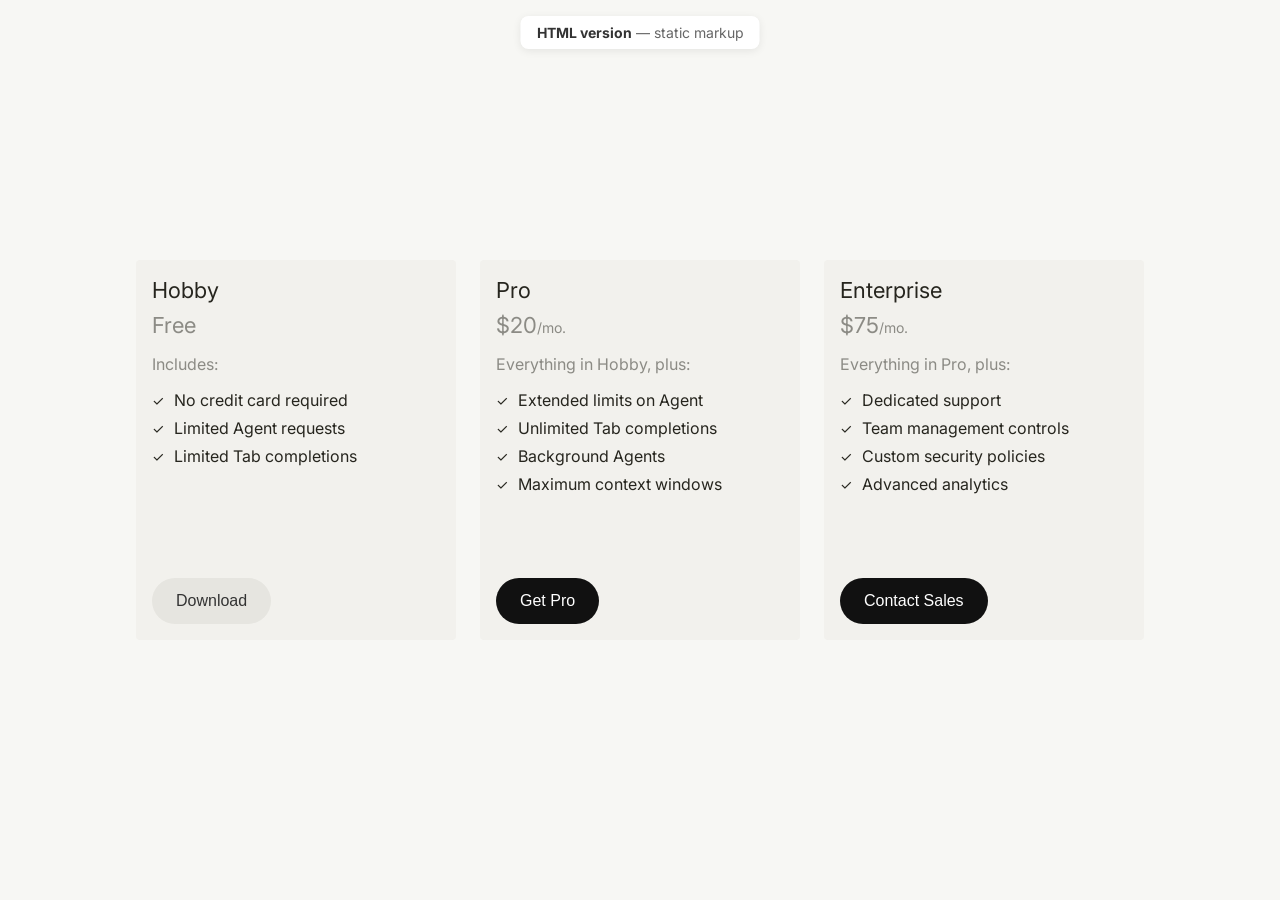
<file: index.html>
<!DOCTYPE html>
<html lang="en">
<head>
    <!-- Character encoding for consistent text rendering -->
    <meta charset="UTF-8">
    <!-- Makes layout responsive on phones and tablets -->
    <meta name="viewport" content="width=device-width, initial-scale=1.0">
    <!-- Browser tab title -->
    <title>Pricing Plans — HTML version</title>
    <!-- Performance hint: connect to Google Fonts early -->
    <link rel="preconnect" href="https://fonts.googleapis.com">
    <!-- Performance hint for static font files -->
    <link rel="preconnect" href="https://fonts.gstatic.com" crossorigin>
    <!-- Loads the Inter typeface used by the design -->
    <link href="https://fonts.googleapis.com/css2?family=Inter:wght@400;500;600;700&display=swap" rel="stylesheet">
    <!-- Project stylesheet -->
    <link rel="stylesheet" href="styles.css">
</head>
<body>
    <!-- Small label to identify this page variant -->
    <p class="page-label"><strong>HTML version</strong> — static markup</p>

    <!-- Main wrapper for all pricing cards -->
    <div class="cards-container">
        <!-- Card 1: Hobby plan -->
        <div class="card">
            <!-- Top content area (title, price, features) -->
            <div class="card-top">
                <h3 class="card-title">Hobby</h3>
                <!-- Price row -->
                <p class="card-price">
                    <!-- Main price value -->
                    <span class="card-price-amount">Free</span>
                </p>

                <!-- Feature list area -->
                <div class="card-content">
                    <!-- Intro label for included features -->
                    <p class="includes-text">Includes:</p>
                    <ul class="features-list">
                        <!-- Feature item -->
                        <li>
                            <span class="checkmark">✓</span>
                            No credit card required
                        </li>
                        <!-- Feature item -->
                        <li>
                            <span class="checkmark">✓</span>
                            Limited Agent requests
                        </li>
                        <!-- Feature item -->
                        <li>
                            <span class="checkmark">✓</span>
                            Limited Tab completions
                        </li>
                    </ul>
                </div>
            </div>
            <!-- Secondary call-to-action button -->
            <button class="download-button secondary">Download</button>
        </div>

        <!-- Card 2: Pro plan -->
        <div class="card">
            <div class="card-top">
                <h3 class="card-title">Pro</h3>
                <p class="card-price">
                    <!-- Main price value -->
                    <span class="card-price-amount">$20</span>
                    <!-- Billing cadence -->
                    <span class="card-price-period">/mo.</span>
                </p>
                <div class="card-content">
                    <p class="includes-text">Everything in Hobby, plus:</p>
                    <ul class="features-list">
                        <!-- Feature item -->
                        <li>
                            <span class="checkmark">✓</span>
                            Extended limits on Agent
                        </li>
                        <!-- Feature item -->
                        <li>
                            <span class="checkmark">✓</span>
                            Unlimited Tab completions
                        </li>
                        <!-- Feature item -->
                        <li>
                            <span class="checkmark">✓</span>
                            Background Agents
                        </li>
                        <!-- Feature item -->
                        <li>
                            <span class="checkmark">✓</span>
                            Maximum context windows
                        </li>
                    </ul>
                </div>
            </div>
            <!-- Primary call-to-action button -->
            <button class="download-button primary">Get Pro</button>
        </div>

        <!-- Card 3: Enterprise plan -->
        <div class="card">
            <div class="card-top">
                <h3 class="card-title">Enterprise</h3>
                <p class="card-price">
                    <span class="card-price-amount">$75</span>
                    <span class="card-price-period">/mo.</span>
                </p>
                <div class="card-content">
                    <p class="includes-text">Everything in Pro, plus:</p>
                    <ul class="features-list">
                        <li>
                            <span class="checkmark">✓</span>
                            Dedicated support
                        </li>
                        <li>
                            <span class="checkmark">✓</span>
                            Team management controls
                        </li>
                        <li>
                            <span class="checkmark">✓</span>
                            Custom security policies
                        </li>
                        <li>
                            <span class="checkmark">✓</span>
                            Advanced analytics
                        </li>
                    </ul>
                </div>
            </div>
            <button class="download-button primary">Contact Sales</button>
        </div>
    </div>
</body>
</html>
</file>
<file: styles.css>
/* Base reset for consistent spacing and sizing */
* {
    margin: 0;
    padding: 0;
    box-sizing: border-box;
}

/* Page-level layout: center content in viewport */
body {
    font-family: 'Inter', -apple-system, BlinkMacSystemFont, 'Segoe UI', Roboto, sans-serif;
    background-color: #f7f7f4;
    display: flex;
    justify-content: center;
    align-items: center;
    min-height: 100vh;
    padding: 20px;
}

/* Wrapper for the pricing cards row */
.cards-container {
    display: flex;
    flex-direction: row;
    gap: 24px;
    flex-wrap: nowrap;
    justify-content: center;
    align-items: flex-start;
}

/* Shared card container style */
.card {
    display: flex;
    flex-direction: column;
    min-height: 380px;
    background-color: #f2f1ed;
    border-radius: 4px;
    padding: 16px;
    width: 320px;
    flex-shrink: 0;
}

/* Top section inside each card (title, price, features) */
.card-top {
    display: flex;
    flex-direction: column;
}

/* Plan title text */
.card-title {
    font-size: 22px;
    line-height: 28px;
    font-weight: 400;
    color: #26251e;
    margin-bottom: 8px;
}

/* Price row and baseline alignment */
.card-price {
    font-size: 20px;
    color: rgba(38, 37, 30, 0.5);
    display: inline-flex;
    align-items: baseline;
}

/* Main price value (e.g., Free, $20) */
.card-price-amount {
    font-size: 22px;
    font-weight: 400;
    color: rgba(38, 37, 30, 0.5);
}

/* Price period text (e.g., /mo.) */
.card-price-period {
    font-size: 14px;
    color: rgba(38, 37, 30, 0.5);
}

/* Spacing below content before the button */
.card-content {
    margin-bottom: 32px;
}

/* Intro copy above each feature list */
.includes-text {
    font-size: 16px;
    color: rgba(38, 37, 30, 0.5);
    margin: 16px 0px;
}

/* Feature list container (native bullets removed) */
.features-list {
    list-style: none;
    padding: 0;
}

/* Individual feature row */
.features-list li {
    display: flex;
    align-items: center;
    margin-bottom: 8px;
    font-size: 16px;
    color: #26251e;
}

/* Checkmark icon styling */
.checkmark {
    color: #26251e;
    font-size: 14px;
    margin-right: 10px;
    font-weight: 400;
}

/* Base button style shared by both variants */
.download-button {
    margin-top: auto;
    width: fit-content;
    background-color: #e6e5e0;
    border: none;
    border-radius: 999px;
    padding: 14px 24px;
    font-size: 16px;
    font-weight: 500;
    color: #333;
    cursor: pointer;
    transition: background-color 0.2s ease;
}

/* Secondary button hover state */
.download-button:hover {
    background-color: #D8D6CE;
}

/* Secondary button active state */
.download-button:active {
    background-color: #D8D6CE;
}

/* Primary button variant */
.download-button.primary {
    background-color: #111;
    color: #fff;
}

/* Primary button hover state */
.download-button.primary:hover {
    background-color: #333;
}

/* Primary button active state */
.download-button.primary:active {
    background-color: #333;
}

.download-button.tertiary {
    background-color: transparent;
    border: 1px solid #c2c1ba;
    color: #333; 
}
.download-button.tertiary:hover {
    background-color: #dbdbd7;
}
.download-button.tertiary:active {
    background-color: #dbdbd7;
}
/* Floating label at top of page */
.page-label {
    position: fixed;
    top: 16px;
    left: 50%;
    transform: translateX(-50%);
    font-size: 14px;
    color: #666;
    background: #fff;
    padding: 8px 16px;
    border-radius: 8px;
    box-shadow: 0 2px 8px rgba(0,0,0,0.08);
}

/* Emphasis style inside the page label */
.page-label strong {
    color: #333;
}
</file>
